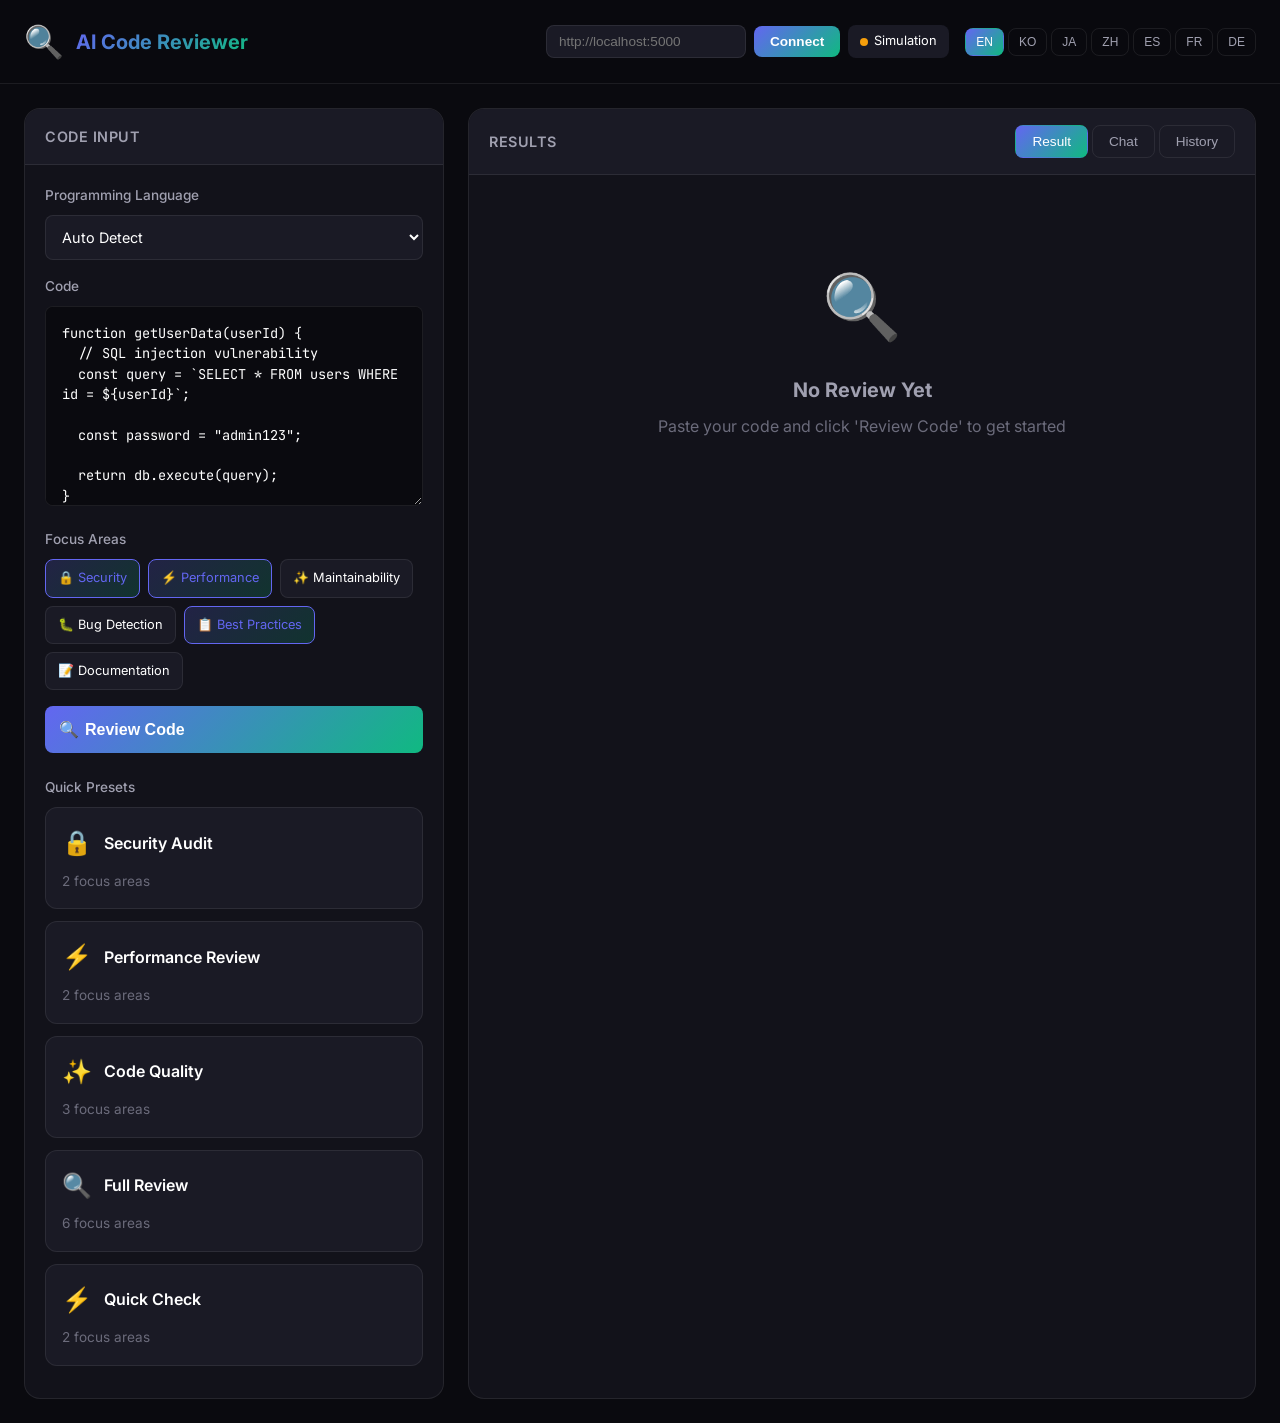
<file: docs/index.html>
<!DOCTYPE html>
<html lang="en">
<head>
    <meta charset="UTF-8">
    <meta name="viewport" content="width=device-width, initial-scale=1.0">
    <meta name="description" content="AI Code Reviewer - Get instant AI-powered code reviews with security analysis, performance tips, and best practice suggestions.">
    <meta name="keywords" content="code review, AI, code analysis, security, performance, best practices, OpenAI, Ollama, Claude">
    <meta name="author" content="yoon-k">
    <meta property="og:title" content="AI Code Reviewer | OpenWebUI + LLM">
    <meta property="og:description" content="AI-powered code review tool with security analysis and improvement suggestions">
    <meta property="og:type" content="website">
    <title>AI Code Reviewer | Interactive Demo</title>
    <link rel="icon" type="image/svg+xml" href="data:image/svg+xml,%3Csvg xmlns='http://www.w3.org/2000/svg' viewBox='0 0 100 100'%3E%3Ctext y='.9em' font-size='90'%3E🔍%3C/text%3E%3C/svg%3E">
    <link rel="preconnect" href="https://fonts.googleapis.com">
    <link rel="preconnect" href="https://fonts.gstatic.com" crossorigin>
    <link href="https://fonts.googleapis.com/css2?family=Inter:wght@300;400;500;600;700&family=JetBrains+Mono:wght@400;500&display=swap" rel="stylesheet">
    <style>
        :root {
            --bg-primary: #0a0a0f;
            --bg-secondary: #12121a;
            --bg-tertiary: #1a1a25;
            --bg-card: #16161f;
            --text-primary: #ffffff;
            --text-secondary: #a0a0b0;
            --text-muted: #6b6b7b;
            --accent-primary: #6366f1;
            --accent-secondary: #818cf8;
            --success: #10b981;
            --warning: #f59e0b;
            --error: #ef4444;
            --info: #3b82f6;
            --border-color: rgba(255, 255, 255, 0.08);
            --gradient-primary: linear-gradient(135deg, #6366f1 0%, #10b981 100%);
            --gradient-glow: linear-gradient(135deg, rgba(99, 102, 241, 0.2) 0%, rgba(16, 185, 129, 0.2) 100%);
            --shadow-glow: 0 0 40px rgba(99, 102, 241, 0.3);
            --radius-sm: 8px;
            --radius-md: 12px;
            --radius-lg: 16px;
        }

        * { margin: 0; padding: 0; box-sizing: border-box; }

        body {
            font-family: 'Inter', -apple-system, BlinkMacSystemFont, sans-serif;
            background: var(--bg-primary);
            color: var(--text-primary);
            line-height: 1.6;
            min-height: 100vh;
        }

        .header {
            background: rgba(10, 10, 15, 0.95);
            backdrop-filter: blur(20px);
            border-bottom: 1px solid var(--border-color);
            padding: 16px 24px;
            position: sticky;
            top: 0;
            z-index: 100;
        }

        .header-content {
            max-width: 1400px;
            margin: 0 auto;
            display: flex;
            justify-content: space-between;
            align-items: center;
            flex-wrap: wrap;
            gap: 16px;
        }

        .logo {
            display: flex;
            align-items: center;
            gap: 12px;
        }

        .logo-icon { font-size: 2rem; }

        .logo h1 {
            font-size: 1.25rem;
            font-weight: 700;
            background: var(--gradient-primary);
            -webkit-background-clip: text;
            -webkit-text-fill-color: transparent;
        }

        .header-controls {
            display: flex;
            align-items: center;
            gap: 16px;
            flex-wrap: wrap;
        }

        .api-connection {
            display: flex;
            align-items: center;
            gap: 8px;
        }

        .api-input {
            padding: 8px 12px;
            background: var(--bg-tertiary);
            border: 1px solid var(--border-color);
            border-radius: var(--radius-sm);
            color: var(--text-primary);
            font-size: 0.85rem;
            width: 200px;
        }

        .api-input:focus {
            outline: none;
            border-color: var(--accent-primary);
        }

        .btn {
            padding: 8px 16px;
            border-radius: var(--radius-sm);
            font-weight: 600;
            font-size: 0.85rem;
            cursor: pointer;
            transition: all 0.3s;
            border: none;
            display: inline-flex;
            align-items: center;
            gap: 6px;
        }

        .btn-primary {
            background: var(--gradient-primary);
            color: white;
        }

        .btn-primary:hover {
            box-shadow: var(--shadow-glow);
            transform: translateY(-1px);
        }

        .btn-secondary {
            background: var(--bg-tertiary);
            color: var(--text-primary);
            border: 1px solid var(--border-color);
        }

        .btn-secondary:hover {
            border-color: var(--accent-primary);
        }

        .btn-danger {
            background: var(--error);
            color: white;
        }

        .connection-status {
            display: flex;
            align-items: center;
            gap: 6px;
            padding: 6px 12px;
            background: var(--bg-tertiary);
            border-radius: var(--radius-sm);
            font-size: 0.8rem;
        }

        .status-dot {
            width: 8px;
            height: 8px;
            border-radius: 50%;
            background: var(--text-muted);
        }

        .status-dot.connected { background: var(--success); }
        .status-dot.simulation { background: var(--warning); }

        .lang-selector {
            display: flex;
            gap: 4px;
        }

        .lang-btn {
            padding: 6px 10px;
            background: transparent;
            border: 1px solid var(--border-color);
            color: var(--text-secondary);
            border-radius: var(--radius-sm);
            cursor: pointer;
            font-size: 0.75rem;
            font-weight: 500;
            transition: all 0.3s;
        }

        .lang-btn:hover {
            border-color: var(--accent-primary);
            color: var(--text-primary);
        }

        .lang-btn.active {
            background: var(--gradient-primary);
            border-color: transparent;
            color: white;
        }

        .main-container {
            max-width: 1400px;
            margin: 0 auto;
            padding: 24px;
            display: grid;
            grid-template-columns: 420px 1fr;
            gap: 24px;
            min-height: calc(100vh - 80px);
        }

        .panel {
            background: var(--bg-secondary);
            border: 1px solid var(--border-color);
            border-radius: var(--radius-lg);
            overflow: hidden;
            display: flex;
            flex-direction: column;
        }

        .panel-header {
            padding: 16px 20px;
            background: var(--bg-tertiary);
            border-bottom: 1px solid var(--border-color);
            display: flex;
            justify-content: space-between;
            align-items: center;
        }

        .panel-title {
            font-weight: 600;
            font-size: 0.9rem;
            text-transform: uppercase;
            letter-spacing: 0.5px;
            color: var(--text-secondary);
        }

        .panel-body {
            padding: 20px;
            flex: 1;
            overflow-y: auto;
        }

        .tabs {
            display: flex;
            gap: 4px;
        }

        .tab {
            padding: 8px 16px;
            background: transparent;
            border: 1px solid var(--border-color);
            color: var(--text-secondary);
            border-radius: var(--radius-sm);
            cursor: pointer;
            font-size: 0.85rem;
            transition: all 0.2s;
        }

        .tab:hover {
            border-color: var(--accent-primary);
            color: var(--text-primary);
        }

        .tab.active {
            background: var(--gradient-primary);
            border-color: transparent;
            color: white;
        }

        .tab-content {
            display: none;
        }

        .tab-content.active {
            display: block;
        }

        .form-group {
            margin-bottom: 16px;
        }

        .form-label {
            display: block;
            font-size: 0.85rem;
            font-weight: 500;
            color: var(--text-secondary);
            margin-bottom: 8px;
        }

        .form-select {
            width: 100%;
            padding: 12px;
            background: var(--bg-tertiary);
            border: 1px solid var(--border-color);
            border-radius: var(--radius-sm);
            color: var(--text-primary);
            font-family: inherit;
            font-size: 0.9rem;
        }

        .form-select:focus {
            outline: none;
            border-color: var(--accent-primary);
        }

        .form-select option {
            background: var(--bg-secondary);
        }

        .code-editor {
            width: 100%;
            min-height: 200px;
            padding: 16px;
            background: var(--bg-primary);
            border: 1px solid var(--border-color);
            border-radius: var(--radius-sm);
            color: var(--text-primary);
            font-family: 'JetBrains Mono', monospace;
            font-size: 0.85rem;
            resize: vertical;
            line-height: 1.5;
        }

        .code-editor:focus {
            outline: none;
            border-color: var(--accent-primary);
        }

        .focus-areas {
            display: flex;
            flex-wrap: wrap;
            gap: 8px;
            margin-bottom: 16px;
        }

        .focus-area {
            padding: 8px 12px;
            background: var(--bg-tertiary);
            border: 1px solid var(--border-color);
            border-radius: var(--radius-sm);
            font-size: 0.8rem;
            cursor: pointer;
            transition: all 0.2s;
        }

        .focus-area:hover {
            border-color: var(--accent-primary);
        }

        .focus-area.active {
            background: var(--gradient-glow);
            border-color: var(--accent-primary);
            color: var(--accent-primary);
        }

        .btn-full {
            width: 100%;
            padding: 14px;
            font-size: 1rem;
        }

        .result-container {
            background: var(--bg-card);
            border-radius: var(--radius-md);
            padding: 24px;
            min-height: 400px;
        }

        .result-header {
            display: flex;
            justify-content: space-between;
            align-items: center;
            margin-bottom: 20px;
            padding-bottom: 16px;
            border-bottom: 1px solid var(--border-color);
        }

        .result-title {
            font-size: 1.25rem;
            font-weight: 600;
            display: flex;
            align-items: center;
            gap: 8px;
        }

        .result-actions {
            display: flex;
            gap: 8px;
        }

        .score-section {
            display: flex;
            align-items: center;
            gap: 20px;
            padding: 20px;
            background: var(--bg-primary);
            border-radius: var(--radius-md);
            margin-bottom: 24px;
        }

        .score-circle {
            width: 100px;
            height: 100px;
            border-radius: 50%;
            display: flex;
            align-items: center;
            justify-content: center;
            position: relative;
        }

        .score-circle::before {
            content: '';
            position: absolute;
            width: 80px;
            height: 80px;
            background: var(--bg-primary);
            border-radius: 50%;
        }

        .score-value {
            position: relative;
            font-size: 2rem;
            font-weight: 700;
            background: var(--gradient-primary);
            -webkit-background-clip: text;
            -webkit-text-fill-color: transparent;
        }

        .score-details {
            flex: 1;
        }

        .score-label {
            font-size: 0.85rem;
            color: var(--text-muted);
            margin-bottom: 4px;
        }

        .score-summary {
            font-size: 1rem;
            font-weight: 500;
        }

        .score-breakdown {
            display: flex;
            gap: 16px;
            margin-top: 12px;
        }

        .score-item {
            font-size: 0.8rem;
            display: flex;
            align-items: center;
            gap: 4px;
        }

        .score-item.critical { color: var(--error); }
        .score-item.high { color: var(--warning); }
        .score-item.medium { color: var(--info); }
        .score-item.low { color: var(--success); }

        .issues-section {
            margin-bottom: 24px;
        }

        .issues-section h4 {
            font-size: 0.95rem;
            font-weight: 600;
            margin-bottom: 12px;
            display: flex;
            align-items: center;
            gap: 8px;
            color: var(--accent-primary);
        }

        .issue-item {
            padding: 16px;
            background: var(--bg-primary);
            border-radius: var(--radius-sm);
            margin-bottom: 12px;
            border-left: 4px solid var(--warning);
        }

        .issue-item.critical { border-left-color: var(--error); }
        .issue-item.high { border-left-color: var(--warning); }
        .issue-item.medium { border-left-color: var(--info); }
        .issue-item.low { border-left-color: var(--success); }

        .issue-header {
            display: flex;
            justify-content: space-between;
            align-items: center;
            margin-bottom: 8px;
        }

        .issue-title {
            font-weight: 600;
            font-size: 0.95rem;
        }

        .severity-badge {
            padding: 4px 10px;
            border-radius: 20px;
            font-size: 0.7rem;
            font-weight: 600;
            text-transform: uppercase;
        }

        .severity-badge.critical {
            background: rgba(239, 68, 68, 0.15);
            color: var(--error);
        }

        .severity-badge.high {
            background: rgba(245, 158, 11, 0.15);
            color: var(--warning);
        }

        .severity-badge.medium {
            background: rgba(59, 130, 246, 0.15);
            color: var(--info);
        }

        .severity-badge.low {
            background: rgba(16, 185, 129, 0.15);
            color: var(--success);
        }

        .issue-description {
            font-size: 0.85rem;
            color: var(--text-secondary);
            margin-bottom: 8px;
        }

        .issue-suggestion {
            font-size: 0.8rem;
            color: var(--text-muted);
            padding: 8px 12px;
            background: var(--bg-tertiary);
            border-radius: var(--radius-sm);
        }

        .empty-state {
            text-align: center;
            padding: 60px 20px;
            color: var(--text-muted);
        }

        .empty-state-icon {
            font-size: 4rem;
            margin-bottom: 16px;
        }

        .empty-state h3 {
            font-size: 1.25rem;
            margin-bottom: 8px;
            color: var(--text-secondary);
        }

        .chat-container {
            display: flex;
            flex-direction: column;
            height: 100%;
        }

        .chat-messages {
            flex: 1;
            overflow-y: auto;
            padding: 16px;
            display: flex;
            flex-direction: column;
            gap: 12px;
            min-height: 300px;
        }

        .chat-message {
            max-width: 80%;
            padding: 12px 16px;
            border-radius: var(--radius-md);
            font-size: 0.9rem;
        }

        .chat-message.user {
            background: var(--gradient-primary);
            color: white;
            align-self: flex-end;
            border-bottom-right-radius: 4px;
        }

        .chat-message.assistant {
            background: var(--bg-tertiary);
            color: var(--text-primary);
            align-self: flex-start;
            border-bottom-left-radius: 4px;
        }

        .chat-input-container {
            display: flex;
            gap: 8px;
            padding: 16px;
            border-top: 1px solid var(--border-color);
        }

        .chat-input {
            flex: 1;
            padding: 12px 16px;
            background: var(--bg-tertiary);
            border: 1px solid var(--border-color);
            border-radius: var(--radius-sm);
            color: var(--text-primary);
            font-family: inherit;
            font-size: 0.9rem;
        }

        .chat-input:focus {
            outline: none;
            border-color: var(--accent-primary);
        }

        .preset-card {
            padding: 16px;
            background: var(--bg-tertiary);
            border: 1px solid var(--border-color);
            border-radius: var(--radius-md);
            margin-bottom: 12px;
            cursor: pointer;
            transition: all 0.2s;
        }

        .preset-card:hover {
            border-color: var(--accent-primary);
            transform: translateY(-2px);
        }

        .preset-card-header {
            display: flex;
            align-items: center;
            gap: 12px;
            margin-bottom: 8px;
        }

        .preset-card-icon {
            font-size: 1.5rem;
        }

        .preset-card-title {
            font-weight: 600;
        }

        .preset-card-desc {
            font-size: 0.85rem;
            color: var(--text-muted);
        }

        .loading {
            display: flex;
            align-items: center;
            justify-content: center;
            padding: 40px;
        }

        .spinner {
            width: 40px;
            height: 40px;
            border: 3px solid var(--border-color);
            border-top-color: var(--accent-primary);
            border-radius: 50%;
            animation: spin 1s linear infinite;
        }

        @keyframes spin {
            to { transform: rotate(360deg); }
        }

        .notification {
            position: fixed;
            top: 100px;
            right: 24px;
            padding: 16px 24px;
            background: var(--bg-secondary);
            border: 1px solid var(--border-color);
            border-radius: var(--radius-md);
            box-shadow: 0 8px 32px rgba(0, 0, 0, 0.3);
            z-index: 1000;
            animation: slideIn 0.3s ease;
        }

        .notification.success { border-left: 4px solid var(--success); }
        .notification.error { border-left: 4px solid var(--error); }
        .notification.info { border-left: 4px solid var(--info); }

        @keyframes slideIn {
            from { transform: translateX(100%); opacity: 0; }
            to { transform: translateX(0); opacity: 1; }
        }

        .history-item {
            padding: 16px;
            background: var(--bg-tertiary);
            border: 1px solid var(--border-color);
            border-radius: var(--radius-md);
            margin-bottom: 12px;
            cursor: pointer;
            transition: all 0.2s;
        }

        .history-item:hover {
            border-color: var(--accent-primary);
        }

        .history-item-header {
            display: flex;
            justify-content: space-between;
            align-items: center;
            margin-bottom: 8px;
        }

        .history-item-title {
            font-weight: 600;
            font-size: 0.95rem;
        }

        .history-item-score {
            font-size: 0.85rem;
            font-weight: 600;
            background: var(--gradient-primary);
            -webkit-background-clip: text;
            -webkit-text-fill-color: transparent;
        }

        .history-item-meta {
            font-size: 0.8rem;
            color: var(--text-muted);
        }

        @media (max-width: 1024px) {
            .main-container {
                grid-template-columns: 1fr;
            }
        }

        @media (max-width: 768px) {
            .header-content {
                flex-direction: column;
            }

            .api-connection {
                flex-direction: column;
                width: 100%;
            }

            .api-input {
                width: 100%;
            }

            .lang-selector {
                flex-wrap: wrap;
                justify-content: center;
            }
        }
    </style>
</head>
<body>
    <header class="header">
        <div class="header-content">
            <div class="logo">
                <span class="logo-icon">🔍</span>
                <h1 id="logoTitle">AI Code Reviewer</h1>
            </div>
            <div class="header-controls">
                <div class="api-connection">
                    <input type="text" id="apiUrl" class="api-input" placeholder="http://localhost:5000">
                    <button id="connectBtn" class="btn btn-primary" onclick="toggleConnection()">
                        <span id="connectBtnText">Connect</span>
                    </button>
                    <div class="connection-status">
                        <span class="status-dot" id="statusDot"></span>
                        <span id="statusText">Simulation</span>
                    </div>
                </div>
                <div class="lang-selector">
                    <button class="lang-btn active" data-lang="en" onclick="setLanguage('en')">EN</button>
                    <button class="lang-btn" data-lang="ko" onclick="setLanguage('ko')">KO</button>
                    <button class="lang-btn" data-lang="ja" onclick="setLanguage('ja')">JA</button>
                    <button class="lang-btn" data-lang="zh" onclick="setLanguage('zh')">ZH</button>
                    <button class="lang-btn" data-lang="es" onclick="setLanguage('es')">ES</button>
                    <button class="lang-btn" data-lang="fr" onclick="setLanguage('fr')">FR</button>
                    <button class="lang-btn" data-lang="de" onclick="setLanguage('de')">DE</button>
                </div>
            </div>
        </div>
    </header>

    <main class="main-container">
        <div class="panel">
            <div class="panel-header">
                <span class="panel-title" id="inputPanelTitle">CODE INPUT</span>
            </div>
            <div class="panel-body">
                <div class="form-group">
                    <label class="form-label" id="languageLabel">Programming Language</label>
                    <select id="languageSelect" class="form-select">
                        <option value="auto">Auto Detect</option>
                        <option value="python">Python</option>
                        <option value="javascript">JavaScript</option>
                        <option value="typescript">TypeScript</option>
                        <option value="java">Java</option>
                        <option value="go">Go</option>
                        <option value="rust">Rust</option>
                        <option value="cpp">C++</option>
                        <option value="c">C</option>
                        <option value="ruby">Ruby</option>
                        <option value="php">PHP</option>
                        <option value="swift">Swift</option>
                        <option value="kotlin">Kotlin</option>
                        <option value="sql">SQL</option>
                    </select>
                </div>

                <div class="form-group">
                    <label class="form-label" id="codeLabel">Code</label>
                    <textarea id="codeInput" class="code-editor" placeholder="Paste your code here...">function getUserData(userId) {
  // SQL injection vulnerability
  const query = `SELECT * FROM users WHERE id = ${userId}`;

  const password = "admin123";

  return db.execute(query);
}</textarea>
                </div>

                <div class="form-group">
                    <label class="form-label" id="focusLabel">Focus Areas</label>
                    <div class="focus-areas" id="focusAreas"></div>
                </div>

                <button class="btn btn-primary btn-full" onclick="reviewCode()" id="reviewBtn">
                    <span>🔍</span>
                    <span id="reviewBtnText">Review Code</span>
                </button>

                <div style="margin-top: 24px;">
                    <label class="form-label" id="presetsLabel">Quick Presets</label>
                    <div id="presetsList"></div>
                </div>
            </div>
        </div>

        <div class="panel">
            <div class="panel-header">
                <span class="panel-title" id="resultPanelTitle">RESULTS</span>
                <div class="tabs">
                    <button class="tab active" data-tab="result" onclick="showTab('result')" id="tabResult">Result</button>
                    <button class="tab" data-tab="chat" onclick="showTab('chat')" id="tabChat">Chat</button>
                    <button class="tab" data-tab="history" onclick="showTab('history')" id="tabHistory">History</button>
                </div>
            </div>
            <div class="panel-body" style="padding: 0;">
                <!-- Result Tab -->
                <div id="resultTab" class="tab-content active" style="padding: 20px;">
                    <div id="resultContent">
                        <div class="empty-state">
                            <div class="empty-state-icon">🔍</div>
                            <h3 id="emptyTitle">No Review Yet</h3>
                            <p id="emptyDesc">Paste your code and click 'Review Code' to get started</p>
                        </div>
                    </div>
                </div>

                <!-- Chat Tab -->
                <div id="chatTab" class="tab-content chat-container">
                    <div id="chatMessages" class="chat-messages"></div>
                    <div class="chat-input-container">
                        <input type="text" id="chatInput" class="chat-input" placeholder="Ask about this code..." onkeypress="handleChatKeypress(event)">
                        <button class="btn btn-primary" onclick="sendChatMessage()" id="sendBtn">
                            <span id="sendBtnText">Send</span>
                        </button>
                    </div>
                </div>

                <!-- History Tab -->
                <div id="historyTab" class="tab-content" style="padding: 20px;">
                    <div id="historyList">
                        <div class="empty-state">
                            <div class="empty-state-icon">📜</div>
                            <h3 id="historyEmptyTitle">No History</h3>
                            <p id="historyEmptyDesc">Your review history will appear here</p>
                        </div>
                    </div>
                </div>
            </div>
        </div>
    </main>

    <script>
        // State
        let isConnected = false;
        let apiBaseUrl = '';
        let currentLang = 'en';
        let currentResult = null;
        let currentCode = '';
        let chatHistory = [];
        let reviewHistory = [];
        let selectedFocusAreas = ['security', 'performance', 'best_practices'];

        // Focus areas
        const focusAreas = [
            { id: 'security', name: 'Security', icon: '🔒' },
            { id: 'performance', name: 'Performance', icon: '⚡' },
            { id: 'maintainability', name: 'Maintainability', icon: '✨' },
            { id: 'bugs', name: 'Bug Detection', icon: '🐛' },
            { id: 'best_practices', name: 'Best Practices', icon: '📋' },
            { id: 'documentation', name: 'Documentation', icon: '📝' }
        ];

        // Presets
        const presets = [
            { id: 'security', icon: '🔒', name: 'Security Audit', areas: ['security', 'bugs'] },
            { id: 'performance', icon: '⚡', name: 'Performance Review', areas: ['performance', 'best_practices'] },
            { id: 'quality', icon: '✨', name: 'Code Quality', areas: ['maintainability', 'best_practices', 'documentation'] },
            { id: 'full', icon: '🔍', name: 'Full Review', areas: ['security', 'performance', 'maintainability', 'bugs', 'best_practices', 'documentation'] },
            { id: 'quick', icon: '⚡', name: 'Quick Check', areas: ['bugs', 'security'] }
        ];

        // i18n
        const i18n = {
            en: {
                logoTitle: 'AI Code Reviewer',
                inputPanelTitle: 'CODE INPUT',
                resultPanelTitle: 'RESULTS',
                languageLabel: 'Programming Language',
                codeLabel: 'Code',
                focusLabel: 'Focus Areas',
                presetsLabel: 'Quick Presets',
                reviewBtnText: 'Review Code',
                tabResult: 'Result',
                tabChat: 'Chat',
                tabHistory: 'History',
                emptyTitle: 'No Review Yet',
                emptyDesc: 'Paste your code and click \'Review Code\' to get started',
                historyEmptyTitle: 'No History',
                historyEmptyDesc: 'Your review history will appear here',
                sendBtnText: 'Send',
                connectBtnText: 'Connect',
                disconnectBtnText: 'Disconnect',
                statusConnected: 'Connected',
                statusSimulation: 'Simulation',
                copySuccess: 'Copied to clipboard!',
                exportSuccess: 'Exported successfully!',
                connectionSuccess: 'Connected to API',
                connectionFailed: 'Connection failed',
                scoreLabel: 'Code Quality Score',
                issuesFound: 'issues found',
                suggestion: 'Suggestion',
                critical: 'Critical',
                high: 'High',
                medium: 'Medium',
                low: 'Low'
            },
            ko: {
                logoTitle: 'AI 코드 리뷰어',
                inputPanelTitle: '코드 입력',
                resultPanelTitle: '결과',
                languageLabel: '프로그래밍 언어',
                codeLabel: '코드',
                focusLabel: '검토 영역',
                presetsLabel: '빠른 프리셋',
                reviewBtnText: '코드 리뷰',
                tabResult: '결과',
                tabChat: '채팅',
                tabHistory: '기록',
                emptyTitle: '아직 리뷰가 없습니다',
                emptyDesc: '코드를 붙여넣고 \'코드 리뷰\' 버튼을 클릭하세요',
                historyEmptyTitle: '기록 없음',
                historyEmptyDesc: '리뷰 기록이 여기에 표시됩니다',
                sendBtnText: '전송',
                connectBtnText: '연결',
                disconnectBtnText: '연결 해제',
                statusConnected: '연결됨',
                statusSimulation: '시뮬레이션',
                copySuccess: '클립보드에 복사됨!',
                exportSuccess: '내보내기 완료!',
                connectionSuccess: 'API에 연결됨',
                connectionFailed: '연결 실패',
                scoreLabel: '코드 품질 점수',
                issuesFound: '개의 이슈 발견',
                suggestion: '제안',
                critical: '심각',
                high: '높음',
                medium: '보통',
                low: '낮음'
            },
            ja: {
                logoTitle: 'AIコードレビューア',
                inputPanelTitle: 'コード入力',
                resultPanelTitle: '結果',
                languageLabel: 'プログラミング言語',
                codeLabel: 'コード',
                focusLabel: 'フォーカス領域',
                presetsLabel: 'クイックプリセット',
                reviewBtnText: 'コードレビュー',
                tabResult: '結果',
                tabChat: 'チャット',
                tabHistory: '履歴',
                emptyTitle: 'まだレビューがありません',
                emptyDesc: 'コードを貼り付けて「コードレビュー」をクリック',
                historyEmptyTitle: '履歴なし',
                historyEmptyDesc: 'レビュー履歴がここに表示されます',
                sendBtnText: '送信',
                connectBtnText: '接続',
                disconnectBtnText: '切断',
                statusConnected: '接続済み',
                statusSimulation: 'シミュレーション',
                copySuccess: 'クリップボードにコピー!',
                exportSuccess: 'エクスポート完了!',
                connectionSuccess: 'APIに接続しました',
                connectionFailed: '接続に失敗しました',
                scoreLabel: 'コード品質スコア',
                issuesFound: '件の問題が見つかりました',
                suggestion: '提案',
                critical: 'クリティカル',
                high: '高',
                medium: '中',
                low: '低'
            },
            zh: {
                logoTitle: 'AI代码审查器',
                inputPanelTitle: '代码输入',
                resultPanelTitle: '结果',
                languageLabel: '编程语言',
                codeLabel: '代码',
                focusLabel: '关注领域',
                presetsLabel: '快速预设',
                reviewBtnText: '审查代码',
                tabResult: '结果',
                tabChat: '聊天',
                tabHistory: '历史',
                emptyTitle: '暂无审查',
                emptyDesc: '粘贴代码并点击"审查代码"开始',
                historyEmptyTitle: '暂无历史',
                historyEmptyDesc: '您的审查历史将显示在这里',
                sendBtnText: '发送',
                connectBtnText: '连接',
                disconnectBtnText: '断开',
                statusConnected: '已连接',
                statusSimulation: '模拟模式',
                copySuccess: '已复制到剪贴板！',
                exportSuccess: '导出成功！',
                connectionSuccess: '已连接到API',
                connectionFailed: '连接失败',
                scoreLabel: '代码质量分数',
                issuesFound: '个问题',
                suggestion: '建议',
                critical: '严重',
                high: '高',
                medium: '中',
                low: '低'
            },
            es: {
                logoTitle: 'Revisor de Código IA',
                inputPanelTitle: 'ENTRADA DE CÓDIGO',
                resultPanelTitle: 'RESULTADOS',
                languageLabel: 'Lenguaje de Programación',
                codeLabel: 'Código',
                focusLabel: 'Áreas de Enfoque',
                presetsLabel: 'Presets Rápidos',
                reviewBtnText: 'Revisar Código',
                tabResult: 'Resultado',
                tabChat: 'Chat',
                tabHistory: 'Historial',
                emptyTitle: 'Sin Revisión Aún',
                emptyDesc: 'Pega tu código y haz clic en \'Revisar Código\'',
                historyEmptyTitle: 'Sin Historial',
                historyEmptyDesc: 'Tu historial de revisiones aparecerá aquí',
                sendBtnText: 'Enviar',
                connectBtnText: 'Conectar',
                disconnectBtnText: 'Desconectar',
                statusConnected: 'Conectado',
                statusSimulation: 'Simulación',
                copySuccess: '¡Copiado al portapapeles!',
                exportSuccess: '¡Exportado con éxito!',
                connectionSuccess: 'Conectado a la API',
                connectionFailed: 'Conexión fallida',
                scoreLabel: 'Puntuación de Calidad',
                issuesFound: 'problemas encontrados',
                suggestion: 'Sugerencia',
                critical: 'Crítico',
                high: 'Alto',
                medium: 'Medio',
                low: 'Bajo'
            },
            fr: {
                logoTitle: 'Réviseur de Code IA',
                inputPanelTitle: 'ENTRÉE DE CODE',
                resultPanelTitle: 'RÉSULTATS',
                languageLabel: 'Langage de Programmation',
                codeLabel: 'Code',
                focusLabel: 'Domaines de Focus',
                presetsLabel: 'Préréglages Rapides',
                reviewBtnText: 'Réviser le Code',
                tabResult: 'Résultat',
                tabChat: 'Chat',
                tabHistory: 'Historique',
                emptyTitle: 'Pas de Révision',
                emptyDesc: 'Collez votre code et cliquez sur \'Réviser le Code\'',
                historyEmptyTitle: 'Pas d\'Historique',
                historyEmptyDesc: 'Votre historique de révisions apparaîtra ici',
                sendBtnText: 'Envoyer',
                connectBtnText: 'Connecter',
                disconnectBtnText: 'Déconnecter',
                statusConnected: 'Connecté',
                statusSimulation: 'Simulation',
                copySuccess: 'Copié dans le presse-papiers !',
                exportSuccess: 'Exporté avec succès !',
                connectionSuccess: 'Connecté à l\'API',
                connectionFailed: 'Échec de la connexion',
                scoreLabel: 'Score de Qualité',
                issuesFound: 'problèmes trouvés',
                suggestion: 'Suggestion',
                critical: 'Critique',
                high: 'Élevé',
                medium: 'Moyen',
                low: 'Faible'
            },
            de: {
                logoTitle: 'KI-Code-Reviewer',
                inputPanelTitle: 'CODE-EINGABE',
                resultPanelTitle: 'ERGEBNISSE',
                languageLabel: 'Programmiersprache',
                codeLabel: 'Code',
                focusLabel: 'Fokus-Bereiche',
                presetsLabel: 'Schnelle Voreinstellungen',
                reviewBtnText: 'Code Überprüfen',
                tabResult: 'Ergebnis',
                tabChat: 'Chat',
                tabHistory: 'Verlauf',
                emptyTitle: 'Noch keine Überprüfung',
                emptyDesc: 'Fügen Sie Ihren Code ein und klicken Sie auf \'Code Überprüfen\'',
                historyEmptyTitle: 'Kein Verlauf',
                historyEmptyDesc: 'Ihr Überprüfungsverlauf erscheint hier',
                sendBtnText: 'Senden',
                connectBtnText: 'Verbinden',
                disconnectBtnText: 'Trennen',
                statusConnected: 'Verbunden',
                statusSimulation: 'Simulation',
                copySuccess: 'In die Zwischenablage kopiert!',
                exportSuccess: 'Erfolgreich exportiert!',
                connectionSuccess: 'Mit API verbunden',
                connectionFailed: 'Verbindung fehlgeschlagen',
                scoreLabel: 'Code-Qualitätsbewertung',
                issuesFound: 'Probleme gefunden',
                suggestion: 'Vorschlag',
                critical: 'Kritisch',
                high: 'Hoch',
                medium: 'Mittel',
                low: 'Niedrig'
            }
        };

        // Real Code Analyzer - Detects actual issues in submitted code
        const CodeAnalyzer = {
            patterns: {
                // Security vulnerabilities
                sqlInjection: {
                    pattern: /(?:SELECT|INSERT|UPDATE|DELETE|DROP|CREATE|ALTER|TRUNCATE)[\s\S]*?(?:\+\s*\w+|\$\{|\%s|`\$\{|f["']\{|\.format\()/gi,
                    title: 'SQL Injection Vulnerability',
                    severity: 'critical',
                    description: 'Direct string interpolation in SQL query allows attackers to execute arbitrary SQL commands.',
                    suggestion: 'Use parameterized queries or prepared statements instead of string interpolation.'
                },
                hardcodedCredentials: {
                    pattern: /(?:password|passwd|pwd|secret|api_key|apikey|token|auth)\s*[=:]\s*['"][^'"]{3,}['"]/gi,
                    title: 'Hardcoded Credentials',
                    severity: 'critical',
                    description: 'Sensitive credentials are hardcoded in source code, which is a major security risk.',
                    suggestion: 'Use environment variables or a secure configuration management system for credentials.'
                },
                evalUsage: {
                    pattern: /\beval\s*\(/g,
                    title: 'Dangerous eval() Usage',
                    severity: 'critical',
                    description: 'Using eval() can execute arbitrary code and is a serious security risk.',
                    suggestion: 'Avoid eval() entirely. Use safer alternatives like JSON.parse() for data parsing.'
                },
                commandInjection: {
                    pattern: /(?:exec|system|shell_exec|popen|subprocess\.call|os\.system|Runtime\.exec)\s*\([^)]*\+/gi,
                    title: 'Command Injection Risk',
                    severity: 'critical',
                    description: 'Dynamic command construction can lead to command injection attacks.',
                    suggestion: 'Use allowlists and sanitize inputs. Avoid shell commands when possible.'
                },
                xssVulnerability: {
                    pattern: /innerHTML\s*=|document\.write\s*\(|\.html\s*\([^)]*\$|dangerouslySetInnerHTML/g,
                    title: 'XSS Vulnerability',
                    severity: 'high',
                    description: 'Direct HTML insertion can lead to Cross-Site Scripting attacks.',
                    suggestion: 'Use textContent instead of innerHTML, or sanitize HTML content properly.'
                },
                // Code quality issues
                noErrorHandling: {
                    pattern: /(?:fetch|axios|request)\s*\([^)]+\)(?!\s*\.catch|\s*\.then\([^)]+\)\s*\.catch|\s*\.\s*catch)/g,
                    title: 'Missing Error Handling',
                    severity: 'high',
                    description: 'Async operations without error handling can cause unhandled rejections.',
                    suggestion: 'Add try-catch blocks or .catch() handlers for all async operations.'
                },
                consoleLog: {
                    pattern: /console\.(log|debug|info|warn)\s*\(/g,
                    title: 'Console Statement in Production',
                    severity: 'low',
                    description: 'Console statements should be removed in production code.',
                    suggestion: 'Remove console statements or use a proper logging library with log levels.'
                },
                emptyBlock: {
                    pattern: /(?:catch|finally|if|else|for|while)\s*\([^)]*\)\s*\{\s*\}/g,
                    title: 'Empty Code Block',
                    severity: 'medium',
                    description: 'Empty blocks may indicate incomplete implementation.',
                    suggestion: 'Add appropriate code or comments explaining why the block is empty.'
                },
                // Performance issues
                nestedLoops: {
                    pattern: /for\s*\([^)]+\)\s*\{[^}]*for\s*\([^)]+\)/g,
                    title: 'Nested Loops',
                    severity: 'medium',
                    description: 'Nested loops may cause O(n²) performance issues.',
                    suggestion: 'Consider using hash maps or sets to reduce time complexity.'
                },
                asyncInLoop: {
                    pattern: /(?:for|while)\s*\([^)]+\)\s*\{[^}]*await\s+/g,
                    title: 'Await in Loop',
                    severity: 'medium',
                    description: 'Sequential await in loops can cause performance issues.',
                    suggestion: 'Use Promise.all() for parallel execution when possible.'
                },
                // Best practices
                varUsage: {
                    pattern: /\bvar\s+\w+/g,
                    title: 'Using var Instead of let/const',
                    severity: 'low',
                    description: 'var has function scope which can lead to unexpected behavior.',
                    suggestion: 'Use const for values that don\'t change, let for variables that do.'
                },
                magicNumbers: {
                    pattern: /(?:if|while|for)\s*\([^)]*[<>=!]=?\s*\d{2,}[^)]*\)/g,
                    title: 'Magic Numbers',
                    severity: 'low',
                    description: 'Hardcoded numbers make code harder to understand and maintain.',
                    suggestion: 'Define named constants with descriptive names.'
                },
                todoComments: {
                    pattern: /\/\/\s*(?:TODO|FIXME|HACK|XXX)/gi,
                    title: 'TODO/FIXME Comment',
                    severity: 'low',
                    description: 'Unfinished work marked with TODO comments.',
                    suggestion: 'Address TODO items or create proper issue tickets.'
                }
            },

            analyze(code, language, focusAreas) {
                const issues = [];
                const lines = code.split('\n');

                // Determine which patterns to check based on focus areas
                let patternsToCheck = Object.entries(this.patterns);

                if (focusAreas && focusAreas.length > 0) {
                    const securityPatterns = ['sqlInjection', 'hardcodedCredentials', 'evalUsage', 'commandInjection', 'xssVulnerability'];
                    const performancePatterns = ['nestedLoops', 'asyncInLoop'];
                    const qualityPatterns = ['noErrorHandling', 'emptyBlock', 'varUsage', 'magicNumbers', 'todoComments', 'consoleLog'];

                    patternsToCheck = patternsToCheck.filter(([name]) => {
                        if (focusAreas.includes('security') && securityPatterns.includes(name)) return true;
                        if (focusAreas.includes('performance') && performancePatterns.includes(name)) return true;
                        if (focusAreas.includes('clean_code') && qualityPatterns.includes(name)) return true;
                        if (focusAreas.includes('best_practices')) return true;
                        return false;
                    });

                    if (patternsToCheck.length === 0) {
                        patternsToCheck = Object.entries(this.patterns);
                    }
                }

                // Check each pattern
                for (const [name, pattern] of patternsToCheck) {
                    const regex = new RegExp(pattern.pattern.source, pattern.pattern.flags);
                    let match;

                    while ((match = regex.exec(code)) !== null) {
                        // Find line number
                        const beforeMatch = code.substring(0, match.index);
                        const lineNumber = beforeMatch.split('\n').length;

                        issues.push({
                            title: pattern.title,
                            severity: pattern.severity,
                            description: pattern.description,
                            suggestion: pattern.suggestion,
                            line: lineNumber,
                            code: match[0].substring(0, 50) + (match[0].length > 50 ? '...' : '')
                        });
                    }
                }

                // Calculate score
                const severityWeights = { critical: 20, high: 10, medium: 5, low: 2 };
                let deductions = issues.reduce((sum, issue) => sum + (severityWeights[issue.severity] || 0), 0);
                const score = Math.max(0, 100 - deductions);

                // Generate summary
                const criticalCount = issues.filter(i => i.severity === 'critical').length;
                const highCount = issues.filter(i => i.severity === 'high').length;

                let summary = '';
                if (criticalCount > 0) {
                    summary = `Critical security vulnerabilities detected. Found ${criticalCount} critical and ${highCount} high severity issues.`;
                } else if (highCount > 0) {
                    summary = `Significant issues found. ${highCount} high severity issues require attention.`;
                } else if (issues.length > 0) {
                    summary = `Code quality can be improved. ${issues.length} issues found.`;
                } else {
                    summary = 'Great job! No significant issues detected in the code.';
                }

                // Generate recommendations
                const recommendations = [...new Set(issues.map(i => i.suggestion))].slice(0, 5);

                return {
                    score,
                    summary,
                    issues,
                    recommendations
                };
            }
        };

        // Fallback simulation response for when no issues found
        const fallbackResponse = {
            score: 92,
            summary: 'Code looks good! Minor suggestions for improvement.',
            issues: [],
            recommendations: [
                'Consider adding more inline documentation',
                'Review error handling strategies',
                'Ensure consistent code formatting'
            ]
        };

        // Functions
        function setLanguage(lang) {
            currentLang = lang;
            const texts = i18n[lang];

            Object.keys(texts).forEach(key => {
                const element = document.getElementById(key);
                if (element) {
                    element.textContent = texts[key];
                }
            });

            document.querySelectorAll('.lang-btn').forEach(btn => {
                btn.classList.toggle('active', btn.dataset.lang === lang);
            });

            localStorage.setItem('code-reviewer-lang', lang);
            renderFocusAreas();
            renderPresets();

            if (currentResult) {
                renderResult(currentResult);
            }
        }

        function getText(key) {
            return i18n[currentLang][key] || i18n['en'][key] || key;
        }

        async function toggleConnection() {
            const url = document.getElementById('apiUrl').value.trim();

            if (isConnected) {
                isConnected = false;
                apiBaseUrl = '';
                localStorage.removeItem('code-reviewer-api');
                updateConnectionStatus();
                return;
            }

            if (!url) {
                showNotification('Please enter API URL', 'error');
                return;
            }

            try {
                const response = await fetch(`${url}/api/health`);
                if (response.ok) {
                    isConnected = true;
                    apiBaseUrl = url;
                    localStorage.setItem('code-reviewer-api', url);
                    showNotification(getText('connectionSuccess'), 'success');
                } else {
                    throw new Error('Health check failed');
                }
            } catch (error) {
                isConnected = false;
                showNotification(getText('connectionFailed'), 'error');
            }

            updateConnectionStatus();
        }

        function updateConnectionStatus() {
            const dot = document.getElementById('statusDot');
            const text = document.getElementById('statusText');
            const btn = document.getElementById('connectBtn');
            const btnText = document.getElementById('connectBtnText');

            if (isConnected) {
                dot.className = 'status-dot connected';
                text.textContent = getText('statusConnected');
                btn.className = 'btn btn-danger';
                btnText.textContent = getText('disconnectBtnText');
            } else {
                dot.className = 'status-dot simulation';
                text.textContent = getText('statusSimulation');
                btn.className = 'btn btn-primary';
                btnText.textContent = getText('connectBtnText');
            }
        }

        function showTab(tabName) {
            document.querySelectorAll('.tab-content').forEach(t => t.classList.remove('active'));
            document.querySelectorAll('.tab').forEach(t => t.classList.remove('active'));

            document.getElementById(tabName + 'Tab').classList.add('active');
            document.querySelector(`.tab[data-tab="${tabName}"]`).classList.add('active');
        }

        function renderFocusAreas() {
            const container = document.getElementById('focusAreas');
            container.innerHTML = focusAreas.map(area => `
                <div class="focus-area ${selectedFocusAreas.includes(area.id) ? 'active' : ''}"
                     onclick="toggleFocusArea('${area.id}')" data-area="${area.id}">
                    ${area.icon} ${area.name}
                </div>
            `).join('');
        }

        function toggleFocusArea(areaId) {
            if (selectedFocusAreas.includes(areaId)) {
                selectedFocusAreas = selectedFocusAreas.filter(a => a !== areaId);
            } else {
                selectedFocusAreas.push(areaId);
            }
            renderFocusAreas();
        }

        function renderPresets() {
            const container = document.getElementById('presetsList');
            container.innerHTML = presets.map(preset => `
                <div class="preset-card" onclick="usePreset('${preset.id}')">
                    <div class="preset-card-header">
                        <span class="preset-card-icon">${preset.icon}</span>
                        <span class="preset-card-title">${preset.name}</span>
                    </div>
                    <p class="preset-card-desc">${preset.areas.length} focus areas</p>
                </div>
            `).join('');
        }

        function usePreset(presetId) {
            const preset = presets.find(p => p.id === presetId);
            if (preset) {
                selectedFocusAreas = [...preset.areas];
                renderFocusAreas();
                showNotification(`Applied ${preset.name} preset`, 'info');
            }
        }

        async function reviewCode() {
            const code = document.getElementById('codeInput').value.trim();
            const language = document.getElementById('languageSelect').value;

            if (!code) {
                showNotification('Please enter code to review', 'error');
                return;
            }

            currentCode = code;
            showLoading();

            try {
                let result;
                if (isConnected) {
                    const response = await fetch(`${apiBaseUrl}/api/review`, {
                        method: 'POST',
                        headers: { 'Content-Type': 'application/json' },
                        body: JSON.stringify({
                            code,
                            language,
                            focus_areas: selectedFocusAreas
                        })
                    });
                    result = await response.json();
                } else {
                    // Use real code analysis for demo mode
                    await new Promise(resolve => setTimeout(resolve, 1500));
                    result = CodeAnalyzer.analyze(code, language, selectedFocusAreas);
                    if (result.issues.length === 0) {
                        result = fallbackResponse;
                    }
                }

                currentResult = result;
                renderResult(result);
                addToHistory(code, result);
                showTab('result');
            } catch (error) {
                showNotification('Error reviewing code: ' + error.message, 'error');
            }
        }

        function showLoading() {
            document.getElementById('resultContent').innerHTML = `
                <div class="loading">
                    <div class="spinner"></div>
                </div>
            `;
        }

        function renderResult(result) {
            const container = document.getElementById('resultContent');
            const criticalCount = result.issues.filter(i => i.severity === 'critical').length;
            const highCount = result.issues.filter(i => i.severity === 'high').length;
            const mediumCount = result.issues.filter(i => i.severity === 'medium').length;
            const lowCount = result.issues.filter(i => i.severity === 'low').length;

            const scoreColor = result.score >= 80 ? 'var(--success)' :
                              result.score >= 60 ? 'var(--info)' :
                              result.score >= 40 ? 'var(--warning)' : 'var(--error)';

            container.innerHTML = `
                <div class="result-container">
                    <div class="result-header">
                        <div class="result-title">
                            <span>📊</span>
                            Review Results
                        </div>
                        <div class="result-actions">
                            <button class="btn btn-secondary" onclick="copyResult()">📋 Copy</button>
                            <button class="btn btn-secondary" onclick="exportMarkdown()">📄 Export</button>
                        </div>
                    </div>

                    <div class="score-section">
                        <div class="score-circle" style="background: conic-gradient(${scoreColor} ${result.score * 3.6}deg, var(--bg-tertiary) 0);">
                            <span class="score-value">${result.score}</span>
                        </div>
                        <div class="score-details">
                            <div class="score-label">${getText('scoreLabel')}</div>
                            <div class="score-summary">${result.issues.length} ${getText('issuesFound')}</div>
                            <div class="score-breakdown">
                                ${criticalCount ? `<span class="score-item critical">● ${criticalCount} ${getText('critical')}</span>` : ''}
                                ${highCount ? `<span class="score-item high">● ${highCount} ${getText('high')}</span>` : ''}
                                ${mediumCount ? `<span class="score-item medium">● ${mediumCount} ${getText('medium')}</span>` : ''}
                                ${lowCount ? `<span class="score-item low">● ${lowCount} ${getText('low')}</span>` : ''}
                            </div>
                        </div>
                    </div>

                    ${result.summary ? `
                    <div class="issues-section">
                        <h4>📝 Summary</h4>
                        <p style="color: var(--text-secondary); line-height: 1.7;">${result.summary}</p>
                    </div>
                    ` : ''}

                    <div class="issues-section">
                        <h4>🔍 Issues Found</h4>
                        ${result.issues.map(issue => `
                            <div class="issue-item ${issue.severity}">
                                <div class="issue-header">
                                    <span class="issue-title">${issue.title}</span>
                                    <span class="severity-badge ${issue.severity}">${getText(issue.severity)}</span>
                                </div>
                                <p class="issue-description">${issue.description}</p>
                                ${issue.suggestion ? `
                                <div class="issue-suggestion">
                                    <strong>${getText('suggestion')}:</strong> ${issue.suggestion}
                                </div>
                                ` : ''}
                            </div>
                        `).join('')}
                    </div>

                    ${result.recommendations && result.recommendations.length ? `
                    <div class="issues-section">
                        <h4>💡 Recommendations</h4>
                        <ul style="list-style: none;">
                            ${result.recommendations.map(rec => `
                                <li style="padding: 8px 0; color: var(--text-secondary); border-bottom: 1px solid var(--border-color);">
                                    ✓ ${rec}
                                </li>
                            `).join('')}
                        </ul>
                    </div>
                    ` : ''}
                </div>
            `;
        }

        function copyResult() {
            if (!currentResult) return;

            let text = `# Code Review Results\n\n`;
            text += `**Score:** ${currentResult.score}/100\n\n`;
            if (currentResult.summary) text += `## Summary\n${currentResult.summary}\n\n`;
            text += `## Issues\n`;
            currentResult.issues.forEach(issue => {
                text += `### [${issue.severity.toUpperCase()}] ${issue.title}\n`;
                text += `${issue.description}\n`;
                if (issue.suggestion) text += `**Suggestion:** ${issue.suggestion}\n`;
                text += '\n';
            });

            navigator.clipboard.writeText(text);
            showNotification(getText('copySuccess'), 'success');
        }

        function exportMarkdown() {
            if (!currentResult) return;

            let text = `# Code Review Results\n\n`;
            text += `**Score:** ${currentResult.score}/100\n\n`;
            text += `**Date:** ${new Date().toISOString()}\n\n`;
            if (currentResult.summary) text += `## Summary\n${currentResult.summary}\n\n`;
            text += `## Issues Found\n`;
            currentResult.issues.forEach(issue => {
                text += `### [${issue.severity.toUpperCase()}] ${issue.title}\n`;
                text += `${issue.description}\n`;
                if (issue.suggestion) text += `**Suggestion:** ${issue.suggestion}\n`;
                text += '\n';
            });
            if (currentResult.recommendations) {
                text += `## Recommendations\n`;
                currentResult.recommendations.forEach(rec => {
                    text += `- ${rec}\n`;
                });
            }

            const blob = new Blob([text], { type: 'text/markdown' });
            const url = URL.createObjectURL(blob);
            const a = document.createElement('a');
            a.href = url;
            a.download = `code-review-${Date.now()}.md`;
            a.click();
            URL.revokeObjectURL(url);

            showNotification(getText('exportSuccess'), 'success');
        }

        function handleChatKeypress(event) {
            if (event.key === 'Enter') {
                sendChatMessage();
            }
        }

        async function sendChatMessage() {
            const input = document.getElementById('chatInput');
            const message = input.value.trim();

            if (!message) return;

            input.value = '';
            addChatMessage(message, 'user');

            try {
                let response;
                if (isConnected) {
                    const res = await fetch(`${apiBaseUrl}/api/chat`, {
                        method: 'POST',
                        headers: { 'Content-Type': 'application/json' },
                        body: JSON.stringify({
                            message,
                            code: currentCode,
                            history: chatHistory.map(m => ({ role: m.role, content: m.content })),
                            language: currentLang
                        })
                    });
                    const data = await res.json();
                    response = data.response;
                } else {
                    await new Promise(resolve => setTimeout(resolve, 1000));
                    const responses = [
                        "Based on the code review, the main issue is the SQL injection vulnerability. You should use parameterized queries instead of string interpolation.",
                        "The hardcoded password is a critical security risk. Store sensitive credentials in environment variables or use a secrets management service.",
                        "I recommend adding error handling with try-catch blocks to properly handle database errors and prevent information leakage.",
                        "Input validation is important for security. Validate the userId parameter before using it in the query.",
                        "For better code quality, consider adding TypeScript for type safety and JSDoc comments for documentation."
                    ];
                    response = responses[Math.floor(Math.random() * responses.length)];
                }

                addChatMessage(response, 'assistant');
            } catch (error) {
                addChatMessage('Sorry, I encountered an error. Please try again.', 'assistant');
            }
        }

        function addChatMessage(content, role) {
            chatHistory.push({ role, content });

            const container = document.getElementById('chatMessages');
            const messageEl = document.createElement('div');
            messageEl.className = `chat-message ${role}`;
            messageEl.textContent = content;
            container.appendChild(messageEl);
            container.scrollTop = container.scrollHeight;
        }

        function addToHistory(code, result) {
            const item = {
                code: code.substring(0, 200),
                score: result.score,
                issues: result.issues.length,
                timestamp: new Date().toISOString(),
                result
            };

            reviewHistory.unshift(item);
            if (reviewHistory.length > 20) {
                reviewHistory.pop();
            }

            localStorage.setItem('code-reviewer-history', JSON.stringify(reviewHistory));
            renderHistory();
        }

        function renderHistory() {
            const container = document.getElementById('historyList');

            if (reviewHistory.length === 0) {
                container.innerHTML = `
                    <div class="empty-state">
                        <div class="empty-state-icon">📜</div>
                        <h3>${getText('historyEmptyTitle')}</h3>
                        <p>${getText('historyEmptyDesc')}</p>
                    </div>
                `;
                return;
            }

            container.innerHTML = reviewHistory.map((item, index) => `
                <div class="history-item" onclick="loadHistoryItem(${index})">
                    <div class="history-item-header">
                        <span class="history-item-title">Review #${reviewHistory.length - index}</span>
                        <span class="history-item-score">${item.score}/100</span>
                    </div>
                    <p class="history-item-meta">${new Date(item.timestamp).toLocaleString()} • ${item.issues} issues</p>
                </div>
            `).join('');
        }

        function loadHistoryItem(index) {
            const item = reviewHistory[index];
            currentResult = item.result;
            renderResult(item.result);
            showTab('result');
        }

        function showNotification(message, type = 'info') {
            const notification = document.createElement('div');
            notification.className = `notification ${type}`;
            notification.textContent = message;
            document.body.appendChild(notification);

            setTimeout(() => {
                notification.remove();
            }, 3000);
        }

        // Initialize
        document.addEventListener('DOMContentLoaded', () => {
            // Load saved settings
            const savedLang = localStorage.getItem('code-reviewer-lang');
            if (savedLang && i18n[savedLang]) {
                setLanguage(savedLang);
            }

            const savedApi = localStorage.getItem('code-reviewer-api');
            if (savedApi) {
                document.getElementById('apiUrl').value = savedApi;
            }

            const savedHistory = localStorage.getItem('code-reviewer-history');
            if (savedHistory) {
                try {
                    reviewHistory = JSON.parse(savedHistory);
                } catch (e) {}
            }

            renderFocusAreas();
            renderPresets();
            renderHistory();
            updateConnectionStatus();
        });
    </script>
</body>
</html>
</file>
